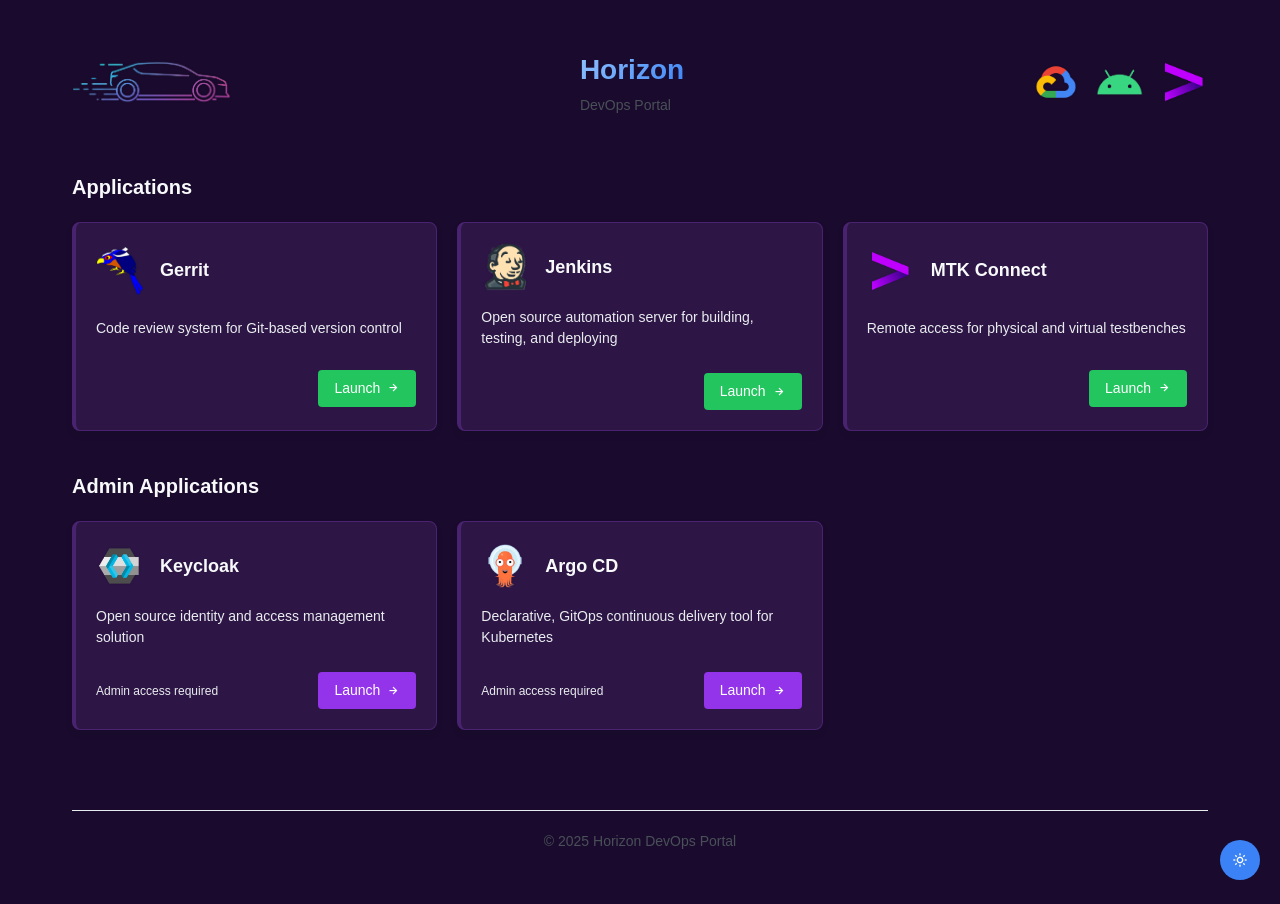
<file: gitops/env/stage2/configs/landingpage/landingpage-app/html/index.html>
<!DOCTYPE html>
<html lang="en">
<head>
    <meta charset="UTF-8">
    <meta name="viewport" content="width=device-width, initial-scale=1.0">
    <title>Horizon - DevOps Portal</title>
    <link rel="stylesheet" href="styles.css">
    <link href='https://unpkg.com/boxicons@2.1.4/css/boxicons.min.css' rel='stylesheet'>
</head>
<body class="dark">
    <div id="theme-toggle" class="theme-toggle">
        <i class='bx bx-sun'></i>
    </div>
    <div class="container">
        <header class="header">
			<div class="header-logo"> 
				<img src="./images/horizon-logo.png" alt="Horizon logo"> 
			</div>
            <div class="logo">
                <h1 class="bg-gradient-to-r from-purple-500 via-green-400 to-blue-500 bg-clip-text text-transparent">Horizon</h1>
                <p>DevOps Portal</p>
            </div>
            <div class="collab-container">  
				<div class="collab-icon"> 
					<img src="./images/google-cloud-logo.png" alt="Google Cloud logo"> 
				</div>
				<div class="collab-icon"> 
					<img src="./images/android-logo.png" alt="Android logo"> 
				</div>
				<div class="collab-icon"> 
					<img src="./images/accenture-logo.png" alt="Accenture logo"> 
				</div>
            </div>
        </header>

        <main class="content">
            <section class="app-section">
                <h2 class="section-title">Applications</h2>
                <div class="app-grid">
                    <div class="app-card">
                        <div class="app-header">
                            <div class="app-icon">
                                <img src="./images/gerrit-logo.png" alt="Gerrit logo">
                            </div>
                            <h3 class="app-title">Gerrit</h3>
                        </div>
                        <p class="app-description">Code review system for Git-based version control</p>
                        <div class="app-footer">
                            <span class="app-updated"></span>
                            <a href="/gerrit" class="app-button">Launch <i class='bx bx-right-arrow-alt'></i></a>
                        </div>
                    </div>

                    <div class="app-card">
                        <div class="app-header">
                            <div class="app-icon">
                                <img src="./images/jenkins-logo.png" alt="Jenkins logo">
                            </div>
                            <h3 class="app-title">Jenkins</h3>
                        </div>
                        <p class="app-description">Open source automation server for building, testing, and deploying</p>
                        <div class="app-footer">
                            <span class="app-updated"></span>
                            <a href="/jenkins" class="app-button">Launch <i class='bx bx-right-arrow-alt'></i></a>
                        </div>
                    </div>

                    <div class="app-card">
                        <div class="app-header">
                            <div class="app-icon">
                                <img src="./images/accenture-logo.png" alt="Jenkins logo">
                            </div>
                            <h3 class="app-title">MTK Connect</h3>
                        </div>
                        <p class="app-description">Remote access for physical and virtual testbenches</p>
                        <div class="app-footer">
                            <span class="app-updated"></span>
                            <a href="/mtk-connect" class="app-button">Launch <i class='bx bx-right-arrow-alt'></i></a>
                        </div>
                    </div>
                </div>
            </section>

            <section class="app-section admin-section">
                <h2 class="section-title">Admin Applications</h2>
                <div class="app-grid">
                    <div class="app-card admin-card">
                        <div class="app-header">
							<div class="app-icon">
                                <img src="./images/keycloak-logo.png" alt="Jenkins logo">
                            </div>
                            <h3 class="app-title">Keycloak</h3>
                        </div>
                        <p class="app-description">Open source identity and access management solution</p>
                        <div class="app-footer">
                            <span class="app-updated">Admin access required</span>
                            <a href="/auth/admin/horizon/console" class="app-button admin-button">Launch <i class='bx bx-right-arrow-alt'></i></a>
                        </div>
                    </div>

                    <div class="app-card admin-card">
                        <div class="app-header">
                            <div class="app-icon">
                                <img src="./images/argocd-logo.png" alt="Jenkins logo">
                            </div>
                            <h3 class="app-title">Argo CD</h3>
                        </div>
                        <p class="app-description">Declarative, GitOps continuous delivery tool for Kubernetes</p>
                        <div class="app-footer">
                            <span class="app-updated">Admin access required</span>
                            <a href="/argocd" class="app-button admin-button">Launch <i class='bx bx-right-arrow-alt'></i></a>
                        </div>
                    </div>
                </div>
            </section>
        </main>

        <footer class="footer">
            <p>&copy; 2025 Horizon DevOps Portal</p>
        </footer>
    </div>
    <script src="script.js"></script>
</body>
</html>
</file>
<file: gitops/env/stage2/configs/landingpage/landingpage-app/html/styles.css>
:root {
    /* Light theme */
    --bg-color-light: #ffffff;
    --card-bg-light: #f8f9fa;
    --border-color-light: #e9ecef;
    --text-color-light: #212529;
    --text-secondary-light: #495057;

    /* Dark theme */
    --bg-color-dark: #1a0b2e;
    --card-bg-dark: #2d1646;
    --border-color-dark: #4a2370;
    --text-color-dark: #f8f9fa;
    --text-secondary-dark: #e9ecef;

    /* Common colors */
    --purple-primary: #9333ea;
    --purple-hover: #7e22ce;
    --purple-light: #c084fc;
    --green-primary: #22c55e;
    --green-hover: #16a34a;
    --green-light: #86efac;
    --yellow-primary: #eab308;
    --yellow-hover: #ca8a04;
    --yellow-light: #fde047;
    --red-primary: #ef4444;
    --red-hover: #dc2626;
    --red-light: #fca5a5;
    --blue-primary: #3b82f6;
    --blue-hover: #2563eb;
    --blue-light: #93c5fd;
}

/* Theme specific styles */
body {
    background-color: var(--bg-color-light);
    color: var(--text-color-light);
}

body.dark {
    background-color: var(--bg-color-dark);
    color: var(--text-color-dark);
}

.theme-toggle {
    position: fixed;
    bottom: 20px;
    right: 20px;
    background: var(--blue-primary);
    color: white;
    width: 40px;
    height: 40px;
    border-radius: 50%;
    display: flex;
    align-items: center;
    justify-content: center;
    cursor: pointer;
    z-index: 1000;
    transition: transform 0.3s ease;
}

.theme-toggle:hover {
    transform: scale(1.1);
}

/* Base styles */
* {
    margin: 0;
    padding: 0;
    box-sizing: border-box;
}

body {
    font-family: 'Inter', -apple-system, BlinkMacSystemFont, 'Segoe UI', Roboto, Oxygen, Ubuntu, Cantarell, 'Open Sans', 'Helvetica Neue', sans-serif;
    line-height: 1.5;
}

.container {
    max-width: 1200px;
    margin: 0 auto;
    padding: 2rem;
    min-height: 100vh;
    display: flex;
    flex-direction: column;
}

/* Header styles */
.header {
    display: flex;
    justify-content: space-between;
    align-items: center;
    margin-bottom: 40px;
}

.header-logo {
	display: flex;
    width: 160px;
    height: 100px;
    align-items: center;
    justify-content: center;
}

.header-logo img {
    width: 100%;
    height: 100%;
    object-fit: contain;
    filter: drop-shadow(0 0 1px rgba(0, 0, 0, 0.2));
}


.logo h1 {
    background: linear-gradient(135deg, var(--blue-light), var(--blue-primary));
    -webkit-background-clip: text;
    -webkit-text-fill-color: transparent;
    font-size: 28px;
    font-weight: 700;
    margin-bottom: 4px;
}

.logo p {
    color: var(--text-secondary-light);
    font-size: 14px;
}

.collab-container {
	display:flex;
}

.collab-container div:nth-child(even){
	margin-left: 16px;
	margin-right:16px;
}

.collab-icon {
    width: 48px;
    height: 48px;
    display: flex;
    align-items: center;
    justify-content: center;
    border-radius: 6px;
    overflow: hidden;
}

.collab-icon img {
    width: 100%;
    height: 100%;
    object-fit: contain;
    filter: drop-shadow(0 0 1px rgba(0, 0, 0, 0.2));
}

/* Main content */
.content {
    flex: 1;
}

.section-title {
    font-size: 20px;
    font-weight: 600;
    margin-bottom: 20px;
}

.app-section {
    margin-bottom: 40px;
}

.app-grid {
    display: grid;
    grid-template-columns: repeat(auto-fill, minmax(300px, 1fr));
    gap: 20px;
}

/* App card styles */
.app-card {
    background-color: var(--card-bg-light);
    border: 1px solid var(--border-color-light);
    border-radius: 8px;
    padding: 20px;
    transition: all 0.3s ease;
    transform: translateY(0);
    box-shadow: 0 4px 6px rgba(0, 0, 0, 0.1);
    cursor: pointer;    
	display: flex;
    flex-direction: column;
    justify-content: space-around;
}

body.dark .app-card {
    background-color: var(--card-bg-dark);
    border-color: var(--border-color-dark);
    color: var(--text-color-dark);
}

body.dark .app-description {
    color: var(--text-secondary-dark);
}

body.dark .app-updated {
    color: var(--text-secondary-dark);
}

body.dark .seperator{
    border-color: var(--border-color-dark);
}

.app-card:hover {
    transform: translateY(-4px);
    box-shadow: 0 10px 15px rgba(0, 0, 0, 0.1);
}

.admin-card {
    border-left: 4px solid var(--purple-primary);
}

.app-header {
    display: flex;
    align-items: center;
    margin-bottom: 16px;
}

.app-icon {
    width: 48px;
    height: 48px;
    display: flex;
    align-items: center;
    justify-content: center;
    margin-right: 16px;
    border-radius: 6px;
    overflow: hidden;
}

.app-icon img {
    width: 100%;
    height: 100%;
    object-fit: contain;
    filter: drop-shadow(0 0 1px rgba(0, 0, 0, 0.2));
}

.icon-bg {
    background-color: rgba(37, 99, 235, 0.2);
    color: var(--blue-light);
    font-size: 24px;
}

.admin-icon-bg {
    background-color: rgba(147, 51, 234, 0.2);
    color: var(--purple-light);
    font-size: 24px;
}

.app-title {
    font-size: 18px;
    font-weight: 600;
}

.app-description {
    color: var(--text-secondary-light);
    margin-bottom: 24px;
    font-size: 14px;
}

.app-footer {
    display: flex;
    justify-content: space-between;
    align-items: center;
}

.app-footer {
    display: flex;
    justify-content: space-between;
    align-items: center;
}

.app-updated {
    font-size: 12px;
    color: var(--text-secondary-light);
}

.app-button {
    display: inline-flex;
    align-items: center;
    padding: 8px 16px;
    background-color: var(--green-primary);
    color: white;
    text-decoration: none;
    border-radius: 4px;
    font-size: 14px;
    font-weight: 500;
    transition: all 0.2s;
}

.app-button:hover {
    background-color: var(--green-hover);
    transform: translateY(-1px);
}

.admin-button {
    background-color: var(--purple-primary);
}

.admin-button:hover {
    background-color: var(--purple-hover);
}

.app-card:nth-child(3n+1) {
    border-left: 4px solid var(--blue-primary);
}

.app-card:nth-child(3n+2) {
    border-left: 4px solid var(--yellow-primary);
}

.app-card:nth-child(3n+3) {
    border-left: 4px solid var(--red-primary);
}

.app-button i {
    margin-left: 6px;
}

.seperator {
	border: 2px solid var(--border-color-light);
	border-radius: 40px;
	margin-left:8px;
	margin-right:8px;
	
}

/* Footer styles */
.footer {
    text-align: center;
    padding: 20px 0;
    margin-top: 40px;
    color: var(--text-secondary-light);
    font-size: 14px;
    border-top: 1px solid var(--border-color-light);
}

/* Responsive styles */
@media (max-width: 768px) {
    .app-grid {
        grid-template-columns: 1fr;
    }

    .header {
        flex-direction: column;
        align-items: center;
        gap: 16px;
    }

    .collab-note {
        align-self: flex-start;
        width: 100%;
        justify-content: center;
    }
}

@media (max-width: 480px) {
    .app-card {
        padding: 16px;
    }

    .app-footer {
        flex-direction: column;
        gap: 12px;
        align-items: flex-start;
    }

    .app-button {
        width: 100%;
        justify-content: center;
    }
}
</file>
